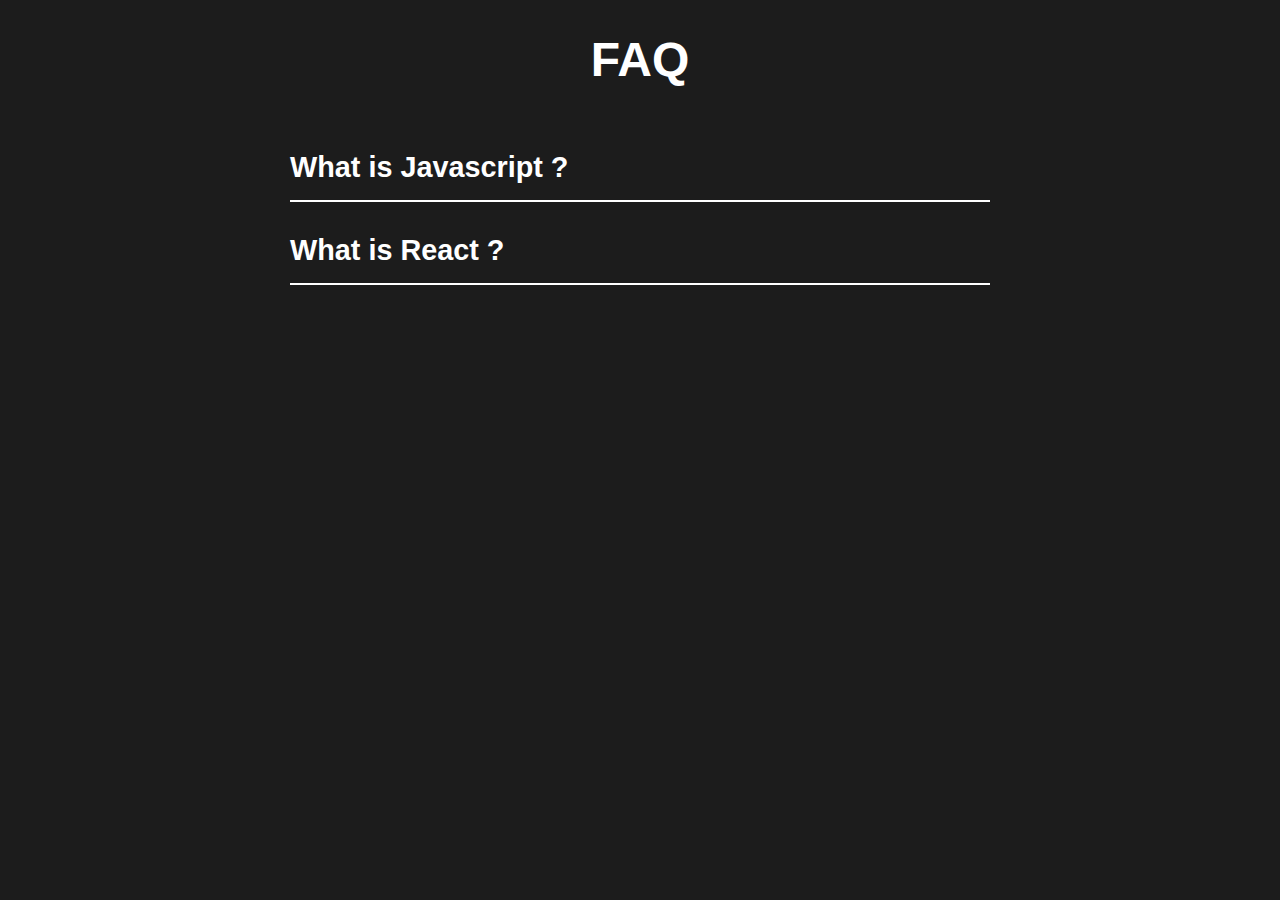
<file: Accordion FAQs Demo/index.html>
<!DOCTYPE html>
<html lang="en">

<head>
    <meta charset="UTF-8">
    <meta name="viewport" content="width=device-width, initial-scale=1.0">
    <title>Document</title>
    <link rel="stylesheet" href="css/style.css">
</head>

<body>

    <section>
        <h2 class="title">
            FAQ
        </h2>
        <!-- Section One-->
        <div class="faq">
            <div class="question">
                <h3>What is Javascript ? </h3>
            </div>
            <div class="answer">
                <p>
                    Lorem ipsum dolor sit amet consectetur adipisicing elit. Magni veritatis consequuntur perspiciatis
                    culpa
                    perferendis fugiat cum dolor, natus fugit explicabo. Impedit reiciendis vitae dicta aliquid earum
                    beatae
                    vero odit alias.
                </p>
            </div>
        </div>

        <!-- Section Two-->
        <div class="faq">
            <div class="question">
                <h3>What is React ?</h3>
            </div>
            <div class="answer">
                <p>
                    Lorem ipsum dolor sit amet consectetur adipisicing elit. Magni veritatis consequuntur perspiciatis
                    culpa
                    perferendis fugiat cum dolor, natus fugit explicabo. Impedit reiciendis vitae dicta aliquid earum
                    beatae
                    vero odit alias.
                </p>
            </div>
        </div>
    </section>
    <script src="js/script.js"></script>
</body>

</html>
</file>
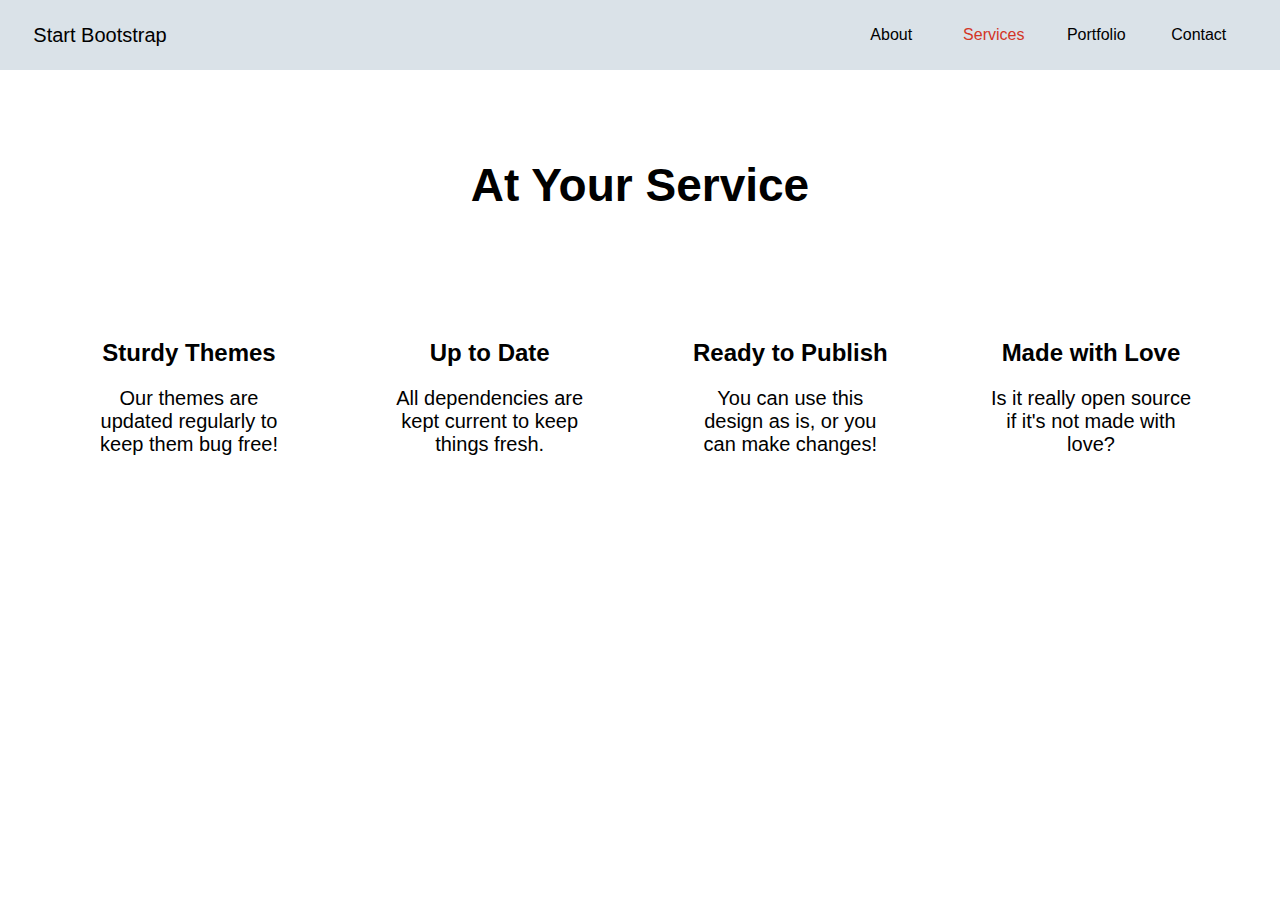
<file: Demo Homepage Navbar/index.html>
<!DOCTYPE html>
<html lang="en">
<head>
    <meta charset="UTF-8">
    <meta name="viewport" content="width=device-width, initial-scale=1.0">
    <title>Document</title>
    <link rel="stylesheet" href="main.css">
    <link rel="stylesheet" href="https://cdnjs.cloudflare.com/ajax/libs/font-awesome/6.5.2/css/all.min.css"
        integrity="sha512-SnH5WK+bZxgPHs44uWIX+LLJAJ9/2PkPKZ5QiAj6Ta86w+fsb2TkcmfRyVX3pBnMFcV7oQPJkl9QevSCWr3W6A=="
        crossorigin="anonymous" referrerpolicy="no-referrer"   />
</head>
<body>

    <!-- Navbar -->
    <nav>
        <div class="navbarLogo"><a href="#">Start Bootstrap</a></div>
        <div class="navbarItems">
            <div class="navbarItem"><a href="#">About</a></div>
            <div class="navbarItemA"><a href="#">Services</a></div>
            <div class="navbarItem"><a href="#">Portfolio</a></div>
            <div class="navbarItem"><a href="#">Contact</a></div>
        </div>
    </nav>
    <!-- Navbar end -->

    <!-- At your service start -->
    <div class="service">
        <div class="topSec"><h1>At Your Service</h1></div>
        <div class="botSec">
            <div class="botItems">
                <i class="fa-regular fa-gem fa-3x"></i>
                <h2>Sturdy Themes</h2><p>Our themes are updated regularly to keep them bug free!</p></div>
            <div class="botItems">
                <i class="fa-solid fa-laptop fa-3x"></i>
                <h2>Up to Date</h2><p>All dependencies are kept current to keep things fresh.</p></div>
            <div class="botItems">
                <i class="fa-solid fa-globe fa-3x"></i>
                <h2>Ready to Publish</h2><p>You can use this design as is, or you can make changes!</p></div>
            <div class="botItems">
                <i class="fa-regular fa-heart fa-3x"></i>
                <h2>Made with Love</h2><p>Is it really open source if it's not made with love?</p></div>
        </div>
    </div>
    <!-- At your service end -->
</body>
</html>
</file>
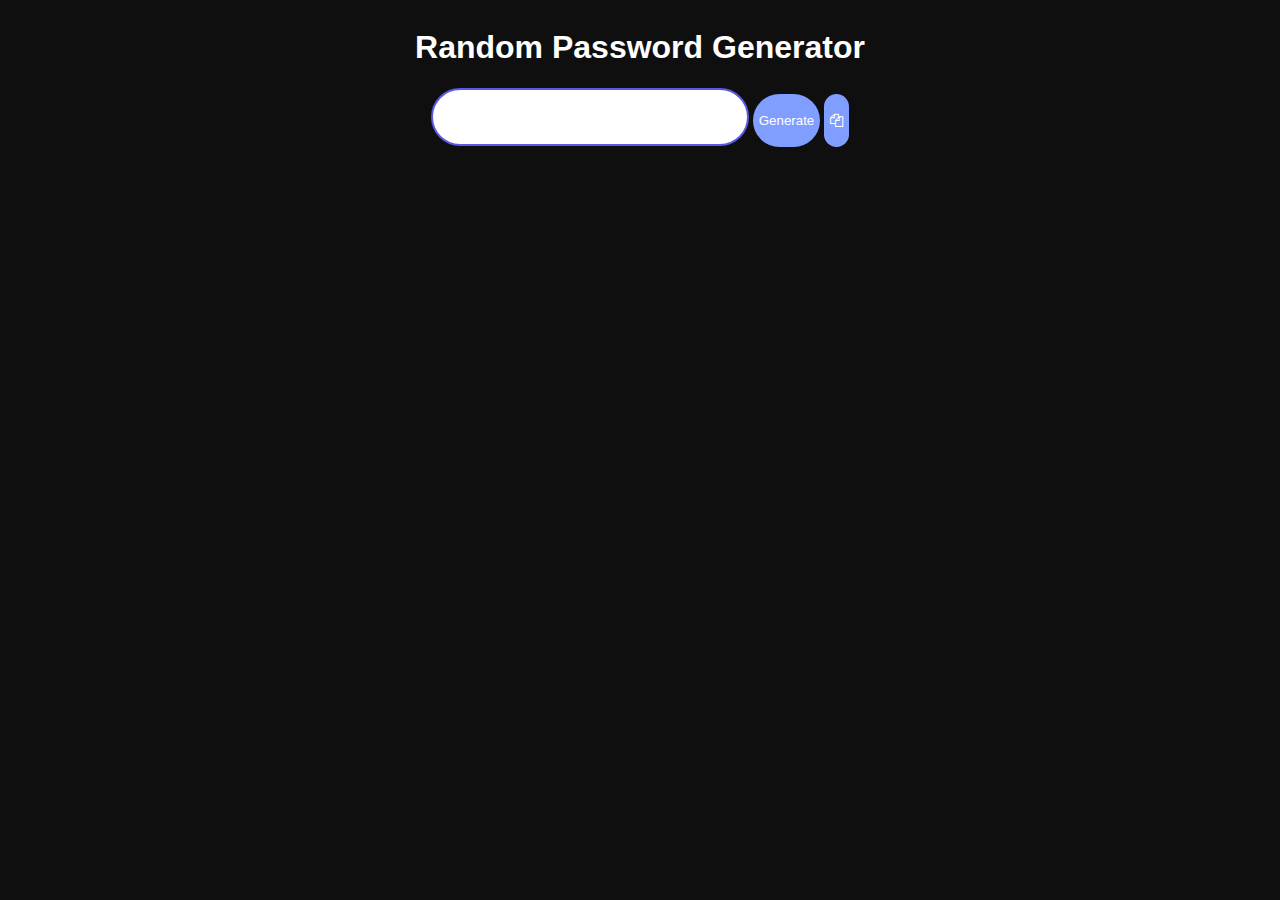
<file: Random Password Generator/index.html>
<!DOCTYPE html>
<html lang="en">
  <head>
    <meta charset="UTF-8" />
    <meta name="viewport" content="width=device-width, initial-scale=1.0" />
    <link
      rel="stylesheet"
      href="https://cdnjs.cloudflare.com/ajax/libs/font-awesome/4.7.0/css/font-awesome.min.css" />
    <link rel="stylesheet" href="main.css" />
    <title>Document</title>
  </head>

  <body>
    <div class="container">
      <div class="title"><h1>Random Password Generator
        </h1></div>

      <div class="content"><input type="text" class="textBox" />
        <button type="button" class="button" onclick="generate2()">
          Generate
        </button>
        <button class="button" onclick="copy()">
          <i class="fa fa-copy"></i>
        </button></div>
    </div>
    <script src="script.js"></script>
  </body>
</html>
</file>
<file: Accordion FAQs Demo/css/style.css>
* {
  margin: 0;
  padding: 0;
  box-sizing: border-box;
}

body {
  font-family: "Quicksand", sans-serif;
  background-color: #1c1c1c;
  color: #fff;
}

section {
  min-height: 100vh;
  width: 80%;
  margin: 0 auto;
  display: flex;
  flex-direction: column;
  align-items: center;
}

section .title {
  font-size: 3rem;
  margin: 2rem 0;
}

.faq {
  max-width: 700px;
  margin-top: 2rem;
  padding-bottom: 1rem;
  border-bottom: 2px solid #fff;
  cursor: pointer;
}

.faq .question {
  display: flex;
  justify-content: space-between;
  align-items: center;
}

.faq .question h3{
    font-size: 1.8rem; 
}
.faq .answer {
    max-height: 0;
    overflow: hidden;
    transition: max-height 1.4s ease;
}
.faq .answer p{ 
    padding-top: 1rem ; 
    line-height: 1.6 ;
    font-size: 1.4rem;
}
.faq.active .answer{
    max-height: 300px;
}
</file>
<file: Demo Homepage Navbar/main.css>
* {
    box-sizing: border-box;
    margin: 0;
    padding: 0;
    font-family: 'Gill Sans', 'Gill Sans MT', Calibri, 'Trebuchet MS', sans-serif;
}

body {
    background-color: white;
}

nav {
    display: flex;
    height: 70px;
    width: 100%;
    background-color: rgb(218, 226, 232);
    justify-content: space-between;
    position: top;

}

.navbarLogo {
    display: flex;
    /* background-color: blue; */
    width: 200px;
    height: 100%;
    gap: 10px;

    align-items: center;
    justify-content: center;



}

.navbarLogo a {
    color: black;
    font-size: 20px;
    text-decoration: none;
}

.navbarItems {
    margin-right: 35px;
    display: flex;
    width: 400px;
    height: 100%;
    /* background-color: aquamarine; */
    gap: 10px;
}

.navbarItem {
    display: flex;
    width: 25%;
    height: 100%;
    /* background-color: black; */
    align-items: center;
    justify-content: center;
}

.navbarItemA {
    display: flex;
    width: 25%;
    height: 100%;
    /* background-color: black; */
    align-items: center;
    justify-content: center;
}

.navbarItemA a {
    text-decoration: none;
    color: rgb(211, 53, 38);
}

.navbarItem a {
    text-decoration: none;
    color: black;
}

.service {
    display: flexbox;
    height: 70vh;
    width: 90%;
    /* background-color: aquamarine; */
    flex-direction: column;
    margin: auto;
}

.topSec {
    height: 30%;
    width: 100%;
    /* background-color: white; */
    display: flex;
    justify-content: center;
    align-items: center;
    margin-top: 20px;
    margin-bottom: 20px;
    font-size: 23px;
}

.topSec h1 {
    color: black;

}

.botSec {

    width: 100%;
    /* background-color: crimson; */
    display: flex;
    flex-direction: row;
    justify-content: space-between;
    flex-wrap: wrap;
}

.botItems {
    width: 250px;
    height: 250px;
    /* background-color: white; */
    padding: 20px;
    display: flex;
    flex-direction: column;
    align-items: center;
}

.botItems i {
    color: rgb(211, 53, 38);
}

.botItems h2 {
    /* background-color: aqua; */
    margin-top: 20px;
    color: black;
}

.botItems p {
    margin-top: 20px;
    color: black;
    font-size: 20px;
    text-align: center;
    /* background-color: blue; */
}
</file>
<file: Random Password Generator/main.css>
body{
    background-color: rgb(16, 15, 15);
}

.textBox {
    border: 2px solid rgb(89, 89, 226);
    border-radius: 500px;
    margin: auto;
    height: 75%;
    left: 50%;
    font-size: 24px;
    text-align: center;
    display: inline-block;
}

.button {
    border-radius: 50px;
    background-color: rgb(128, 158, 255);
    color: white;
    height: 75%;
    display: inline-block;
    border: none;
}

.title{
    margin:auto;
    width: 100%;
    left: 50%;
    color: white;
    display: inline-block;
    text-align: center;
    font-family: 'Lucida Sans', 'Lucida Sans Regular', 'Lucida Grande', 'Lucida Sans Unicode', Geneva, Verdana, sans-serif;

}

.container{
    height: 200px;
    width: 500px;
    margin: auto;
}
.content{
    height:70px;
    margin: auto;
    width: 100%;
    align-items: center;
    text-align: center;
}
</file>
